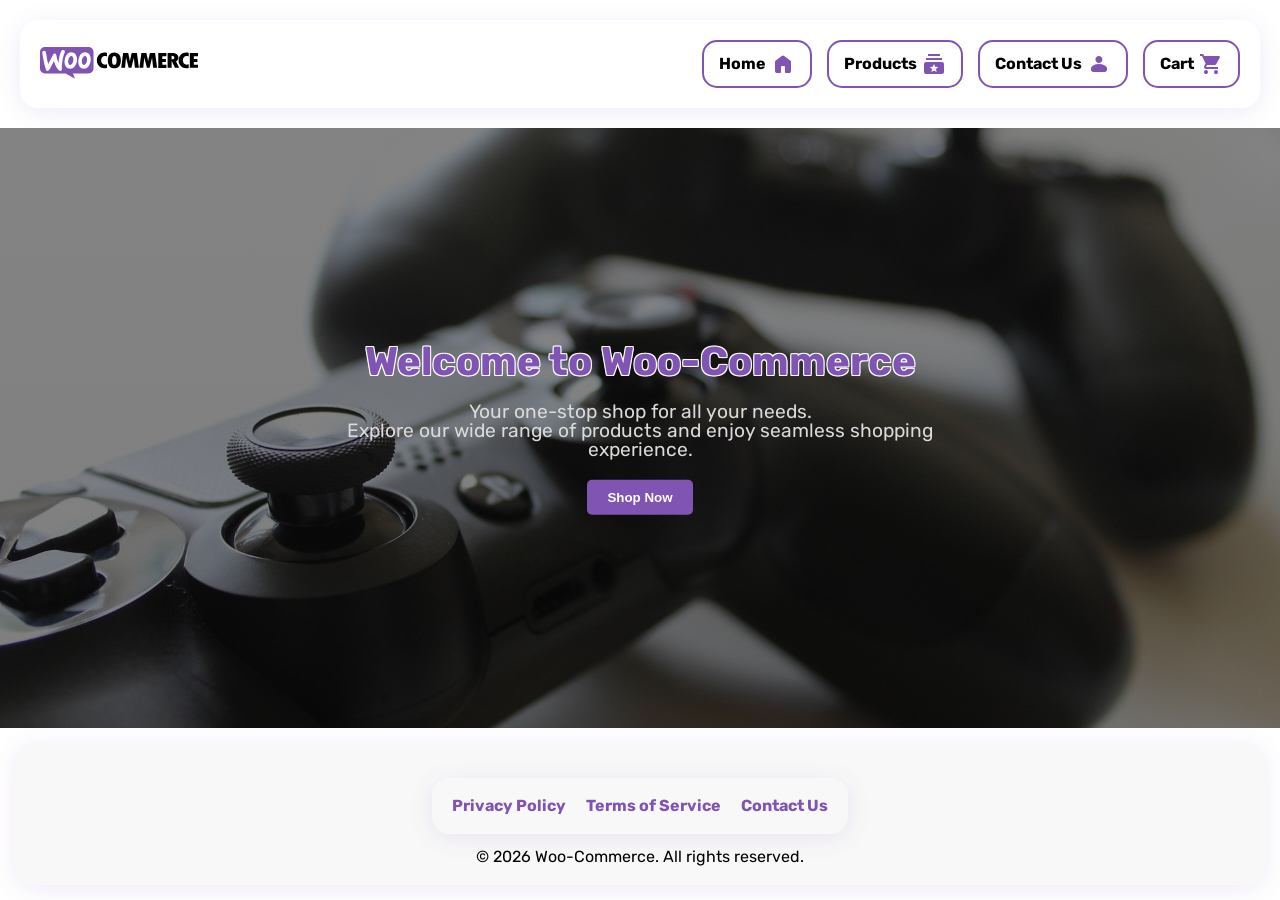
<file: index.html>
<!DOCTYPE html>
<html lang="en">

<head>
    <meta charset="UTF-8">
    <meta name="viewport" content="width=device-width, initial-scale=1.0">
    <link rel="icon" href="https://api.iconify.design/logos:woocommerce-icon.svg?color=%23db0a0a" type="image/x-icon">
    <title>Woo-Commerce</title>
    <link rel="stylesheet" href="styles.css">
    <link rel="preconnect" href="https://fonts.googleapis.com">
    <link rel="preconnect" href="https://fonts.gstatic.com" crossorigin>
    <link href="https://fonts.googleapis.com/css2?family=Rubik:ital,wght@0,300..900;1,300..900&display=swap"
        rel="stylesheet">
</head>

<body>
    <!-- HEADER -->
    <header>
        <nav class="navbar">
            <div class="logo">
                <a href="index.html">
                    <img src="assets/logo.svg" alt="logo">
                </a>
            </div>
            <div>
                <ul class="nav-list">
                    <li class="nav-item">
                        <a class="nav-link" href="index.html">
                            <p>Home</p>
                            <img class="nav-link_icon" src="assets/home.svg" alt="home icon">
                        </a>
                    </li>
                    <li class="nav-item">
                        <a class="nav-link" href="products.html">
                            <p>Products</p>
                            <img class="nav-link_icon" src="assets/products.svg" alt="products icon">
                        </a>
                    </li>
                    <li class="nav-item">
                        <a class="nav-link" href="contacts.html">
                            <p>Contact Us</p>
                            <img class="nav-link_icon" src="assets/contacts.svg" alt="contacts icon">
                        </a>
                    </li>
                    <li class="nav-item">
                        <a class="nav-link" href="cart.html">
                            <p>Cart</p>
                            <img class="nav-link_icon" src="assets/cart.svg" alt="cart icon">
                            <span id="cart-count" class="cart-badge" style="display:none;">0</span>                </a>
                    </li>
                </ul>
            </div>
        </nav>
    </header>

    <!-- MAIN -->
    <div class="main">
        <div class="hero">
            <div class="hero-text">
                <h1 class="hero-title">Welcome to Woo-Commerce</h1>
                <p class="hero-description">Your one-stop shop for all your needs.<br> Explore our wide range of products and
                    enjoy seamless shopping experience.</p>
                <button class="btn" onclick="window.location.href='products.html'">Shop Now</button>
            </div>
        </div>
    </div>

    <!-- FOOTER -->
    <footer class="footer">
        <div class="footer-content">
            <ul class="footer-links">
                <li><a class="footer-link" href="#">Privacy Policy</a></li>
                <li><a class="footer-link" href="#">Terms of Service</a></li>
                <li><a class="footer-link" href="contacts.html">Contact Us</a></li>
            </ul>
            <p>&copy; <span id="year"></span> Woo-Commerce. All rights reserved.</p>
        </div>
    </footer>

    <!-- SCRIPTS -->
    <script src="script.js" defer></script>
</body>

</html>
</file>
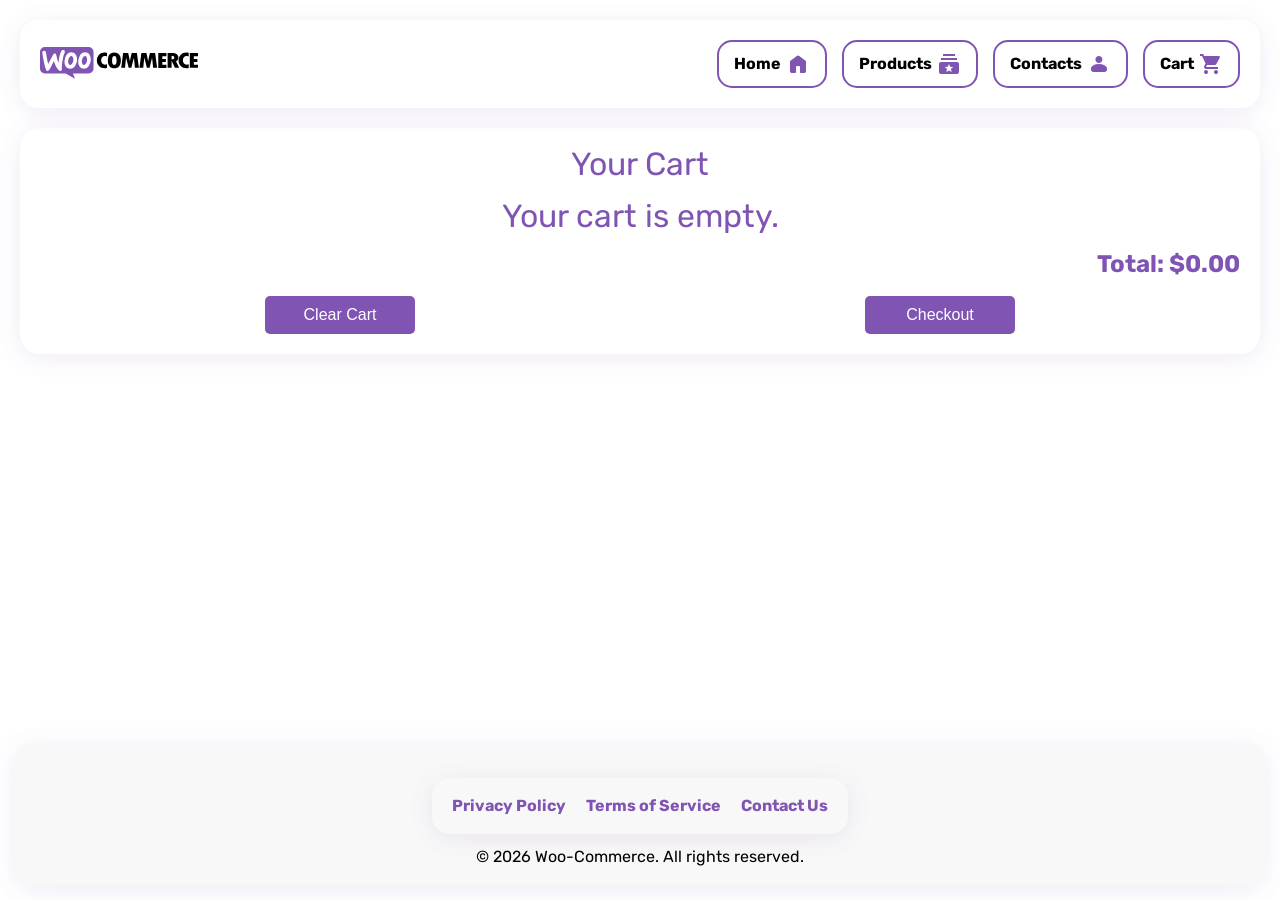
<file: cart.html>
<!DOCTYPE html>
<html lang="en">

<head>
    <meta charset="UTF-8">
    <meta name="viewport" content="width=device-width, initial-scale=1.0">
    <link rel="icon" href="https://api.iconify.design/logos:woocommerce-icon.svg?color=%23db0a0a" type="image/x-icon">
    <title>Woo-Commerce</title>
    <link rel="stylesheet" href="styles.css">
    <link rel="preconnect" href="https://fonts.googleapis.com">
    <link rel="preconnect" href="https://fonts.gstatic.com" crossorigin>
    <link href="https://fonts.googleapis.com/css2?family=Rubik:ital,wght@0,300..900;1,300..900&display=swap"
        rel="stylesheet">
</head>

<body>
    <!-- HEADER -->
    <header>
        <nav class="navbar">
            <div class="logo">
                <a href="index.html">
                    <img src="assets/logo.svg" alt="logo">
                </a>
            </div>
            <div>
                <ul class="nav-list">
                    <li class="nav-item">
                        <a class="nav-link" href="index.html">
                            <p>Home</p>
                            <img class="nav-link_icon" src="assets/home.svg" alt="home icon">
                        </a>
                    </li>
                    <li class="nav-item">
                        <a class="nav-link" href="products.html">
                            <p>Products</p>
                            <img class="nav-link_icon" src="assets/products.svg" alt="products icon">
                        </a>
                    </li>
                    <li class="nav-item">
                        <a class="nav-link" href="contacts.html">
                            <p>Contacts</p>
                            <img class="nav-link_icon" src="assets/contacts.svg" alt="contacts icon">
                        </a>
                    </li>
                    <li class="nav-item">
                        <a class="nav-link" href="cart.html">
                            <p>Cart</p>
                            <img class="nav-link_icon" src="assets/cart.svg" alt="cart icon">
                        </a>
                    </li>
                </ul>
            </div>
        </nav>
    </header>

    <!-- MAIN -->
    <div class="main">
        <div class="cart-container">
            <div class="cart-header">
                <h2>Your Cart</h2>
                <ul id="cart-list"></ul>
            </div>
            <div class="cart-total">
                <p>Total: $<span id="total-price">0.00</span></p>
            </div>
            <div class="cart-actions">
                <button class="cart-btn" id="clear-cart">Clear Cart</button>
                <button class="cart-btn" id="checkout">Checkout</button>
            </div>
        </div>
    </div>

    <!-- FOOTER -->
    <footer class="footer">
        <div class="footer-content">
            <ul class="footer-links">
                <li><a class="footer-link" href="#">Privacy Policy</a></li>
                <li><a class="footer-link" href="#">Terms of Service</a></li>
                <li><a class="footer-link" href="contacts.html">Contact Us</a></li>
            </ul>
            <p>&copy; <span id="year"></span> Woo-Commerce. All rights reserved.</p>
        </div>
    </footer>

    <!-- SCRIPTS -->
    <script src="script.js" defer></script>
</body>

</html>
</file>
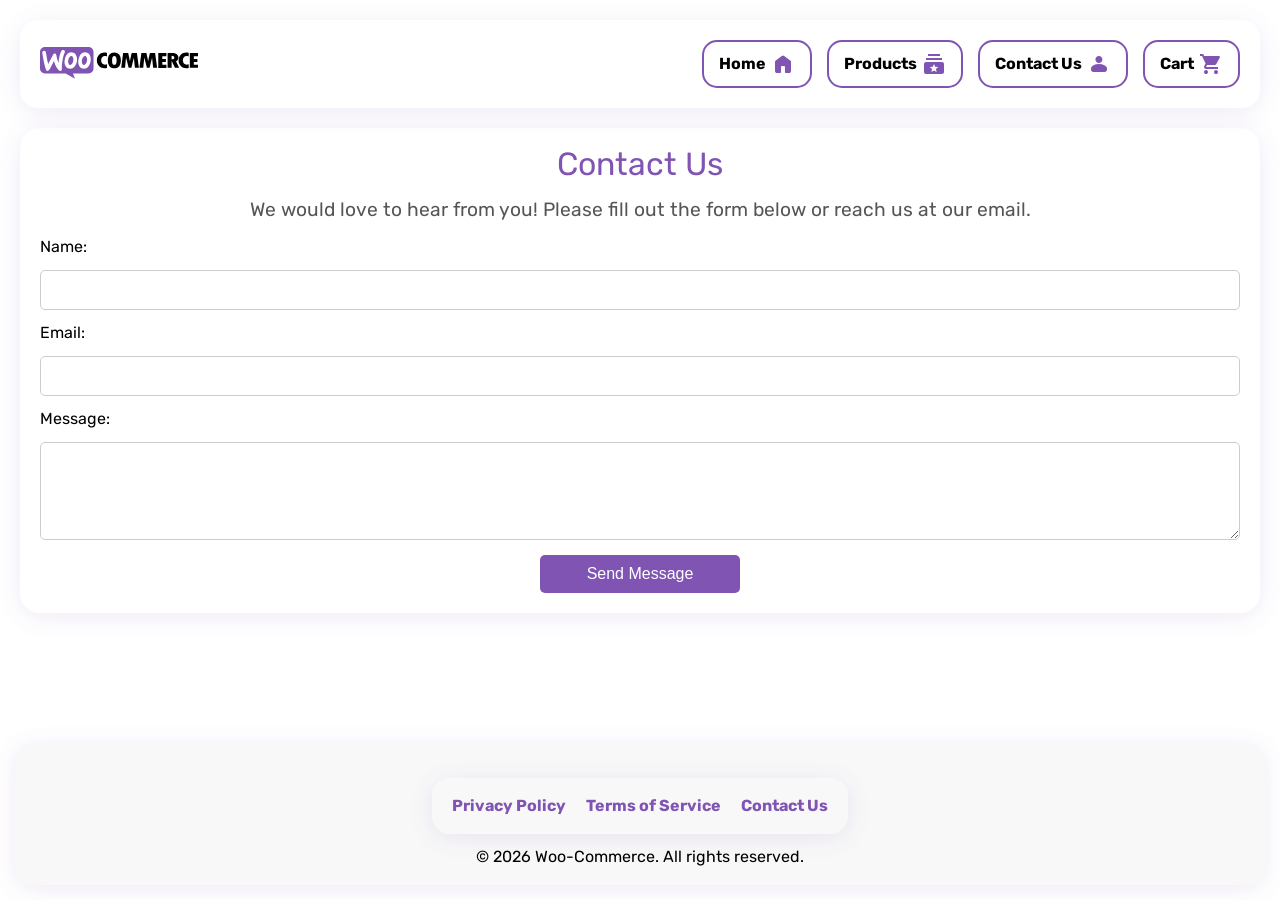
<file: contacts.html>
<!DOCTYPE html>
<html lang="en">

<head>
    <meta charset="UTF-8">
    <meta name="viewport" content="width=device-width, initial-scale=1.0">
    <link rel="icon" href="https://api.iconify.design/logos:woocommerce-icon.svg?color=%23db0a0a" type="image/x-icon">
    <title>Woo-Commerce</title>
    <link rel="stylesheet" href="styles.css">
    <link rel="preconnect" href="https://fonts.googleapis.com">
    <link rel="preconnect" href="https://fonts.gstatic.com" crossorigin>
    <link href="https://fonts.googleapis.com/css2?family=Rubik:ital,wght@0,300..900;1,300..900&display=swap"
        rel="stylesheet">
</head>

<body>
    <!-- HEADER -->
    <header>
        <nav class="navbar">
            <div class="logo">
                <a href="index.html">
                    <img src="assets/logo.svg" alt="logo">
                </a>
            </div>
            <div>
                <ul class="nav-list">
                    <li class="nav-item">
                        <a class="nav-link" href="index.html">
                            <p>Home</p>
                            <img class="nav-link_icon" src="assets/home.svg" alt="home icon">
                        </a>
                    </li>
                    <li class="nav-item">
                        <a class="nav-link" href="products.html">
                            <p>Products</p>
                            <img class="nav-link_icon" src="assets/products.svg" alt="products icon">
                        </a>
                    </li>
                    <li class="nav-item">
                        <a class="nav-link" href="contacts.html">
                            <p>Contact Us</p>
                            <img class="nav-link_icon" src="assets/contacts.svg" alt="contacts icon">
                        </a>
                    </li>
                    <li class="nav-item">
                        <a class="nav-link" href="cart.html">
                            <p>Cart</p>
                            <img class="nav-link_icon" src="assets/cart.svg" alt="cart icon">
                            <span id="cart-count" class="cart-badge" style="display:none;">0</span>
                        </a>
                    </li>
                </ul>
            </div>
        </nav>
    </header>

    <!-- MAIN -->
    <div class="main">
        <div class="contacts">
            <h1 class="contacts-title">Contact Us</h1>
            <p class="contacts-description">We would love to hear from you! Please fill out the form below or reach us
                at
                our email.</p>

            <form class="contact-form">
                <label for="name">Name:</label>
                <input class="form-input" type="text" id="name" name="name" required>

                <label for="email">Email:</label>
                <input class="form-input" type="email" id="email" name="email" required>

                <label for="message">Message:</label>
                <textarea class="form-input" id="message" name="message" rows="4" required></textarea>

                <button class="contact-btn" type="submit">Send Message</button>
            </form>
        </div>
    </div>

    <!-- FOOTER -->
    <footer class="footer">
        <div class="footer-content">
            <ul class="footer-links">
                <li><a class="footer-link" href="#">Privacy Policy</a></li>
                <li><a class="footer-link" href="#">Terms of Service</a></li>
                <li><a class="footer-link" href="contacts.html">Contact Us</a></li>
            </ul>
            <p>&copy; <span id="year"></span> Woo-Commerce. All rights reserved.</p>
        </div>
    </footer>

    <!-- SCRIPTS -->
    <script src="script.js" defer></script>
</body>

</html>
</file>
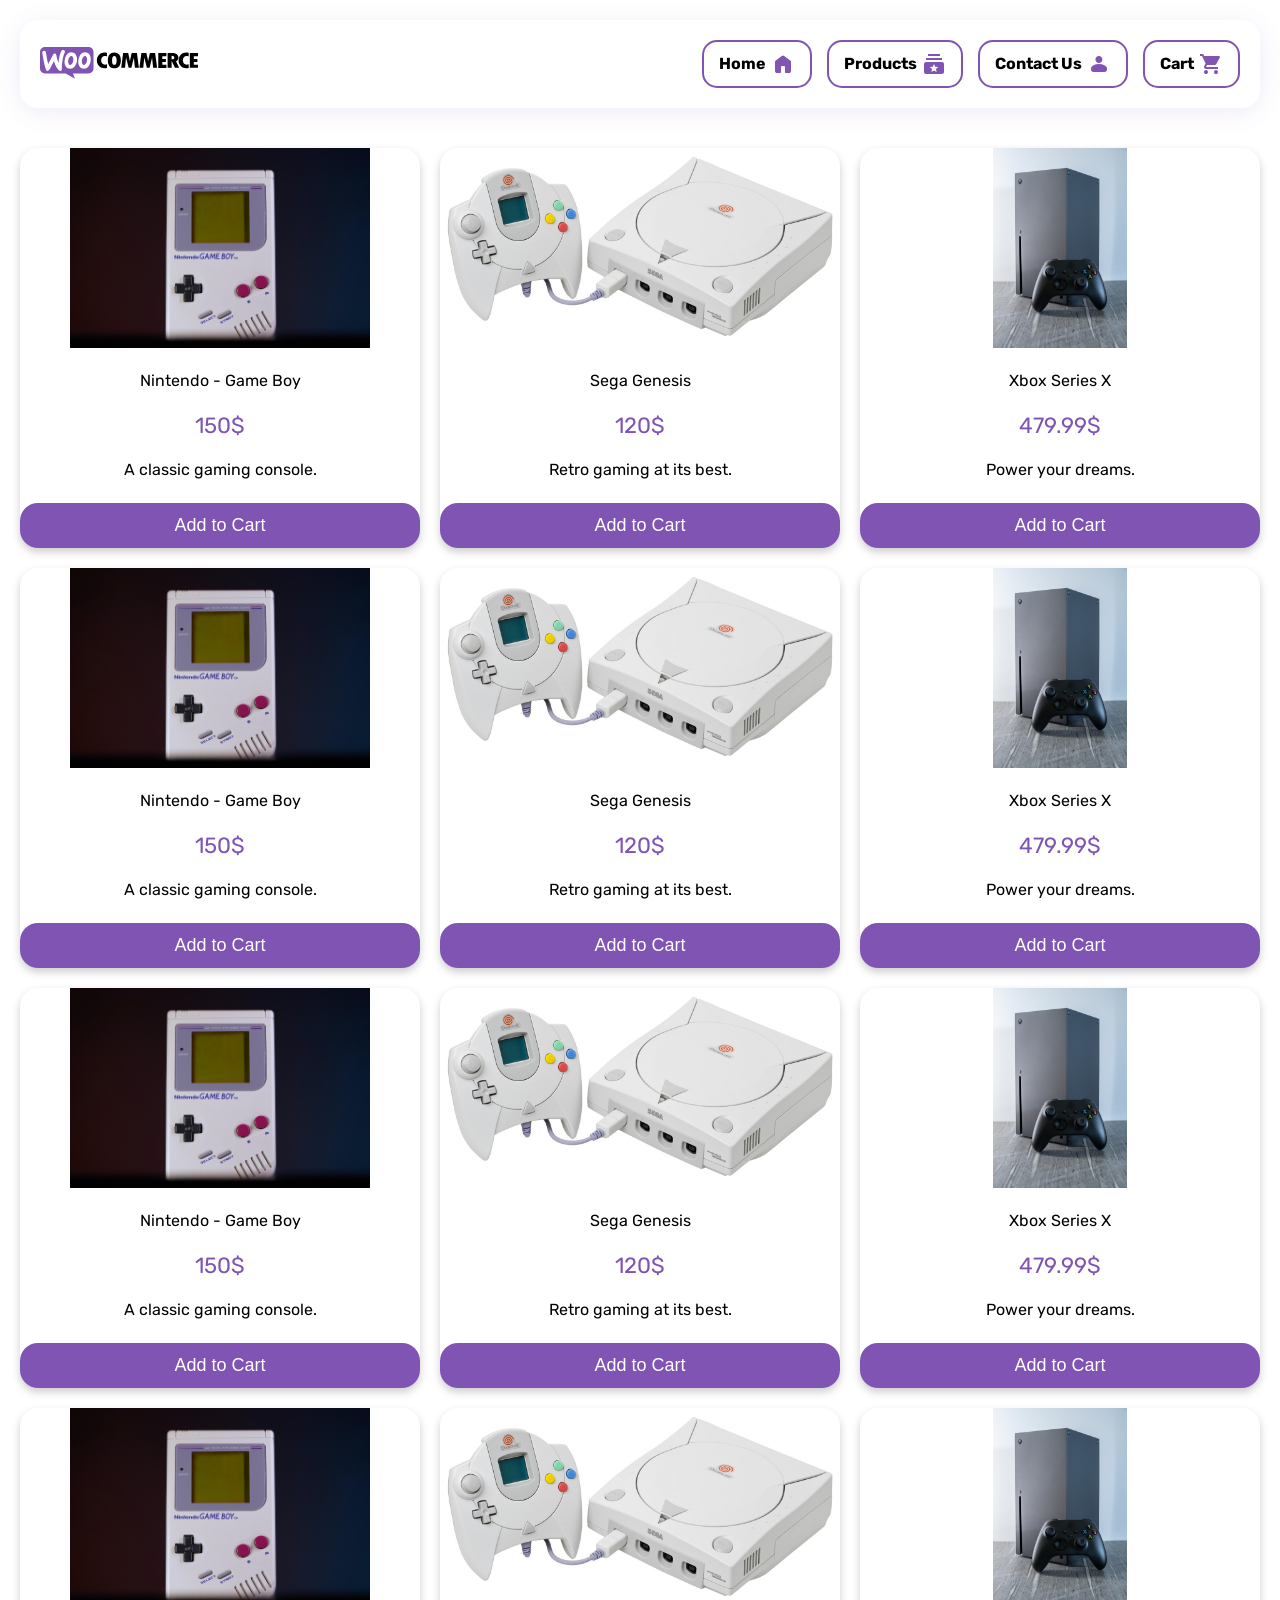
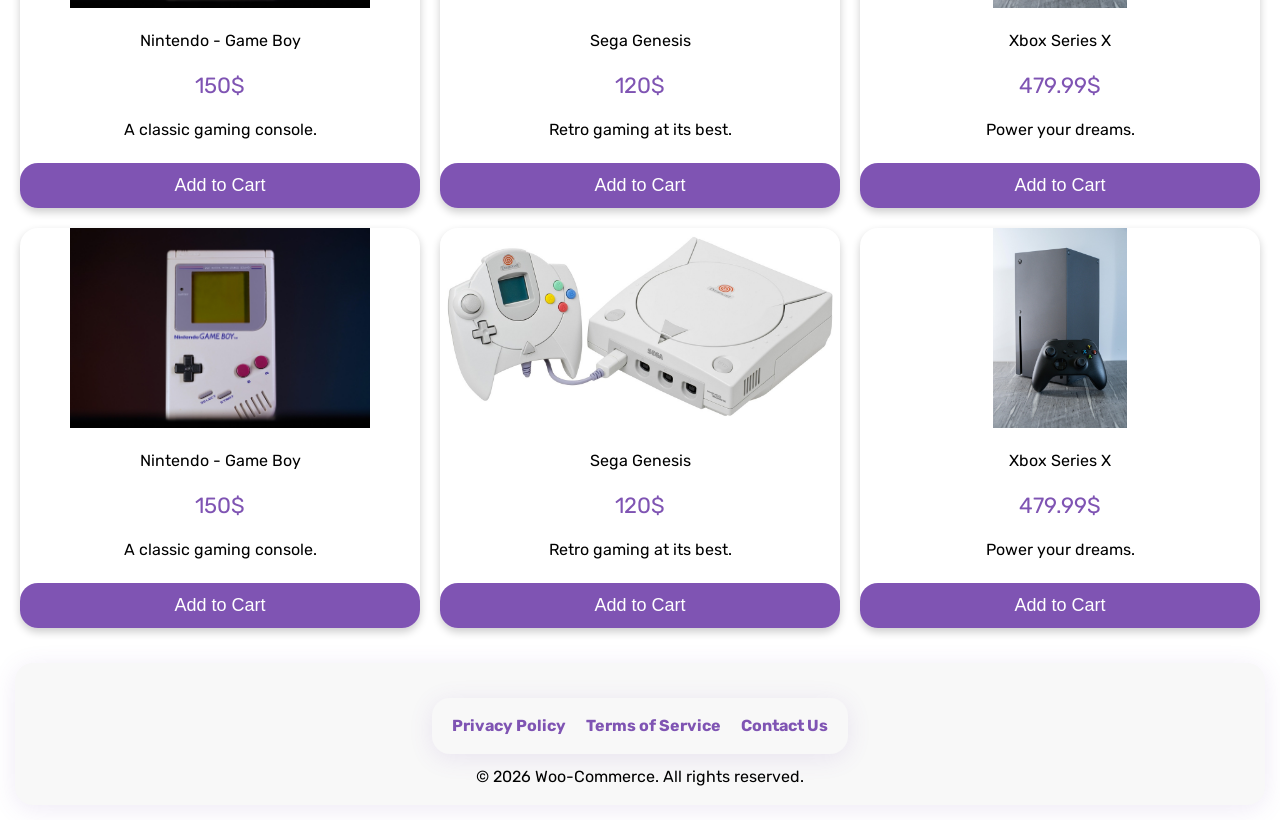
<file: products.html>
<!DOCTYPE html>
<html lang="en">

<head>
    <meta charset="UTF-8">
    <meta name="viewport" content="width=device-width, initial-scale=1.0">
    <link rel="icon" href="https://api.iconify.design/logos:woocommerce-icon.svg?color=%23db0a0a" type="image/x-icon">
    <title>Woo-Commerce</title>
    <link rel="stylesheet" href="styles.css">
    <link rel="preconnect" href="https://fonts.googleapis.com">
    <link rel="preconnect" href="https://fonts.gstatic.com" crossorigin>
    <link href="https://fonts.googleapis.com/css2?family=Rubik:ital,wght@0,300..900;1,300..900&display=swap"
        rel="stylesheet">
</head>

<body>
    <!-- HEADER -->
    <header>
        <nav class="navbar">
            <div class="logo">
                <a href="index.html">
                    <img src="assets/logo.svg" alt="logo">
                </a>
            </div>
            <div>
                <ul class="nav-list">
                    <li class="nav-item">
                        <a class="nav-link" href="index.html">
                            <p>Home</p>
                            <img class="nav-link_icon" src="assets/home.svg" alt="home icon">
                        </a>
                    </li>
                    <li class="nav-item">
                        <a class="nav-link" href="products.html">
                            <p>Products</p>
                            <img class="nav-link_icon" src="assets/products.svg" alt="products icon">
                        </a>
                    </li>
                    <li class="nav-item">
                        <a class="nav-link" href="contacts.html">
                            <p>Contact Us</p>
                            <img class="nav-link_icon" src="assets/contacts.svg" alt="contacts icon">
                        </a>
                    </li>
                    <li class="nav-item">
                        <a class="nav-link" href="cart.html">
                            <p>Cart</p>
                            <img class="nav-link_icon" src="assets/cart.svg" alt="cart icon">
                            <span id="cart-count" class="cart-badge" style="display:none;">0</span>                </a>
                    </li>
                </ul>
            </div>
        </nav>
    </header>

    <!-- MAIN -->
    <div class="products"></div>

    <!-- FOOTER -->
    <footer class="footer">
        <div class="footer-content">
            <ul class="footer-links">
                <li><a class="footer-link" href="#">Privacy Policy</a></li>
                <li><a class="footer-link" href="#">Terms of Service</a></li>
                <li><a class="footer-link" href="contacts.html">Contact Us</a></li>
            </ul>
            <p>&copy; <span id="year"></span> Woo-Commerce. All rights reserved.</p>
        </div>
    </footer>

    <!-- SCRIPTS -->
    <script src="script.js" defer></script>
</body>

</html>
</file>
<file: styles.css>
/* RESET */
/* http://meyerweb.com/eric/tools/css/reset/ 
   v2.0 | 20110126
   License: none (public domain)
*/

html, body, div, span, applet, object, iframe,
h1, h2, h3, h4, h5, h6, p, blockquote, pre,
a, abbr, acronym, address, big, cite, code,
del, dfn, em, img, ins, kbd, q, s, samp,
small, strike, strong, sub, sup, tt, var,
b, u, i, center,
dl, dt, dd, ol, ul, li,
fieldset, form, label, legend,
table, caption, tbody, tfoot, thead, tr, th, td,
article, aside, canvas, details, embed, 
figure, figcaption, footer, header, hgroup, 
menu, nav, output, ruby, section, summary,
time, mark, audio, video {
	margin: 0;
	padding: 0;
	border: 0;
	font-size: 100%;
	font: inherit;
	vertical-align: baseline;
    font-family: 'Rubik', sans-serif;
}
/* HTML5 display-role reset for older browsers */
article, aside, details, figcaption, figure, 
footer, header, hgroup, menu, nav, section {
	display: block;
}
body {
	line-height: 1;
    min-height: 100vh;
    display: flex;
    flex-direction: column;
}
ol, ul {
	list-style: none;
}
blockquote, q {
	quotes: none;
}
blockquote:before, blockquote:after,
q:before, q:after {
	content: '';
	content: none;
}
table {
	border-collapse: collapse;
	border-spacing: 0;
}

html, body {
    height: 100%;
    margin: 0;
    padding: 0;
}

body {
    min-height: 100vh;
    display: flex;
    flex-direction: column;
}

main, .products {
    flex: 1;
}

/* HEADER */

.navbar {
    padding: 20px;
    display: flex;
    justify-content: space-between;
    align-items: center;
    background-color: #ffffff;
    border-radius: 18px; 
    box-shadow: 0 4px 24px 0 rgba(127, 84, 179, 0.12); 
    margin: 20px auto; 
    max-width: 1200px;
}

.nav-list {
    display: flex;
    gap: 15px;
    list-style: none;
}

.nav-item {
    border: solid 2px #7F54B3;
    padding: 10px 15px;
    border-radius: 15px;
    cursor: pointer;
    transition: background-color 0.5s cubic-bezier(0.4, 0, 0.2, 1);
}

.nav-item:hover {
    background-color: #a17fc9;
}

.nav-link {
    display: flex;
    gap: 5px;
    align-items: center;
    text-decoration: none;
    color: #000000;
    font-weight: bold;
    transition: color 0.5s cubic-bezier(0.4, 0, 0.2, 1);
    position: relative;
}

.nav-link_icon {
    width: 24px;
    height: 24px;
}

.nav-item:hover .nav-link {
    color: #ffffff;
}

/* MAIN */

.main {
    flex: 1 0 auto;
}

.hero {
    background-image: linear-gradient(rgba(8, 8, 8, 0.5), rgba(0, 0, 0, 0.5)), url("assets/joystick-1216816_1920.jpg");

  /* Set a specific height */
  height: 100%;

  /* Position and center the image to scale nicely on all screens */
  background-position: center;
  background-repeat: no-repeat;
  background-size: cover;
  position: relative;
}

.hero-text {
    text-align: center;
    position: absolute;
    top: 50%;
    left: 50%;
    transform: translate(-50%, -50%);
    color: white;
  }

.hero-title {
    font-size: 2.5rem;
    font-weight: bold;
    color: #7F54B3;
    margin-bottom: 20px;
    text-shadow:
        -1px -1px 0 #fff,
         1px -1px 0 #fff,
        -1px  1px 0 #fff,
         1px  1px 0 #fff;
}

.hero-description {
    font-size: 1.2rem;
    color: #dbdada;
    margin: 20px auto;
    max-width: 800px;
    margin-bottom: 20px;
}

.btn {
    display: inline-block;
    padding: 10px 20px;
    background-color: #7F54B3;
    color: white;
    text-decoration: none;
    border-radius: 5px;
    font-weight: bold;
    transition: background-color 0.3s ease, transform 0.3s ease;
    cursor: pointer;
    border: none;
}

.btn:hover {
    background-color: #5a3f8c;
    transform: scale(1.3);
}

/* FOOTER */

.footer {
    flex-shrink: 0;
}

.footer-content {
    display: flex;
    flex-direction: column;
    align-items: center;
    padding: 20px;
    background-color: #f8f8f8;
    border-radius: 18px; 
    box-shadow: 0 4px 24px 0 rgba(127, 84, 179, 0.12); 
    margin: 15px; 
}

.footer-links {
    display: flex;
    justify-content: center;
    align-items: center;
    gap: 20px;
    padding: 20px;
    background-color: #f8f8f8;
    border-radius: 18px; 
    box-shadow: 0 4px 24px 0 rgba(127, 84, 179, 0.12); 
    margin: 15px; 
}

.footer-link {
    text-decoration: none;
    color: #7F54B3;
    font-weight: bold;
    transition: color 0.3s ease;
}

.footer-link:hover {
    color: #5a3f8c;
}

/* PRODUCTS */
.products {
    display: flex;
    gap: 20px;
    flex-wrap: wrap;
    padding: 20px;
    justify-content: center;
}
.card {
    box-shadow: 0 4px 8px 0 rgba(0, 0, 0, 0.2);
    width: 400px;
    height: 400px;
    border-radius: 18px;
    text-align: center;
    display: flex;
    flex-direction: column;
    justify-content: space-between;
  }

  .card-img {
    width: 100%;
    height: 200px;
    object-fit:contain;
    border-radius: 18px 18px 0 0;
  }
  
  .price {
    color: #7F54B3;
    font-size: 22px;
  }
  
  .card button {
    border: none;
    border-radius: 18px;
    outline: 0;
    padding: 12px;
    color: white;
    background-color: #7F54B3;
    text-align: center;
    cursor: pointer;
    width: 100%;
    font-size: 18px;
  }
  
  .card button:hover {
    opacity: 0.7;
  }

/* CONTACT US */
.contacts {
    max-width: 1200px;
    margin: 0 auto;
    border: none;
    border-radius: 20px;
    box-shadow: 0 4px 24px 0 rgba(127, 84, 179, 0.12);
    display: flex;
    flex-direction: column;
    padding: 20px;
}

.contacts-title {
    text-align: center;
    font-size: 2rem;
    color: #7F54B3;
    margin-bottom: 20px;
}

.contacts-description {
    text-align: center;
    font-size: 1.2rem;
    color: #555;
    margin-bottom: 20px;
}

.contact-form {
    display: flex;
    flex-direction: column;
    gap: 15px;
}

.form-input {
    padding: 10px;
    border: 1px solid #ccc;
    border-radius: 5px;
    font-size: 1rem;
}

.contact-btn {
    padding: 10px;
    width: 200px;
    margin: 0 auto;
    background-color: #7F54B3;
    color: white;
    border: none;
    border-radius: 5px;
    font-size: 1rem;
    cursor: pointer;
    transition: background-color 0.3s ease;
}

.contact-btn:hover {
    background-color: #5a3f8c;
}

/* CART */
.cart-container {
    max-width: 1200px;
    margin: 0 auto;
    padding: 20px;
    border-radius: 20px;
    box-shadow: 0 4px 24px 0 rgba(127, 84, 179, 0.12);
}

.cart-header {
    display: flex;
    flex-direction: column;
    gap: 20px;
    align-items: center;
    /* text-align: center; */
    font-size: 2rem;
    color: #7F54B3;
    margin-bottom: 20px;
}

.cart-btn {
    padding: 10px;
    width: 150px;
    margin: 0 auto;
    background-color: #7F54B3;
    color: white;
    border: none;
    border-radius: 5px;
    font-size: 1rem;
    cursor: pointer;
    transition: background-color 0.3s ease;
}

.cart-btn:hover {
    background-color: #5a3f8c;
}

.cart-total {
    display: flex;
    justify-content: flex-end;
    font-size: 1.5rem;
    color: #7F54B3;
    font-weight: bold;
}

.cart-actions {
    display: flex;
    justify-content: space-between;
    width: 100%;
    margin-top: 20px;
}

.cart-badge {
    position: absolute;
    top: -17px;   
    right: -20px;
    background: #e74c3c;
    color: #fff;
    border-radius: 50%;
    padding: 2px 7px;
    font-size: 12px;
    font-weight: bold;
    display: inline-block;
}

.cross-icon {
    width: 20px;
    height: 20px;
    cursor: pointer;
}
</file>
